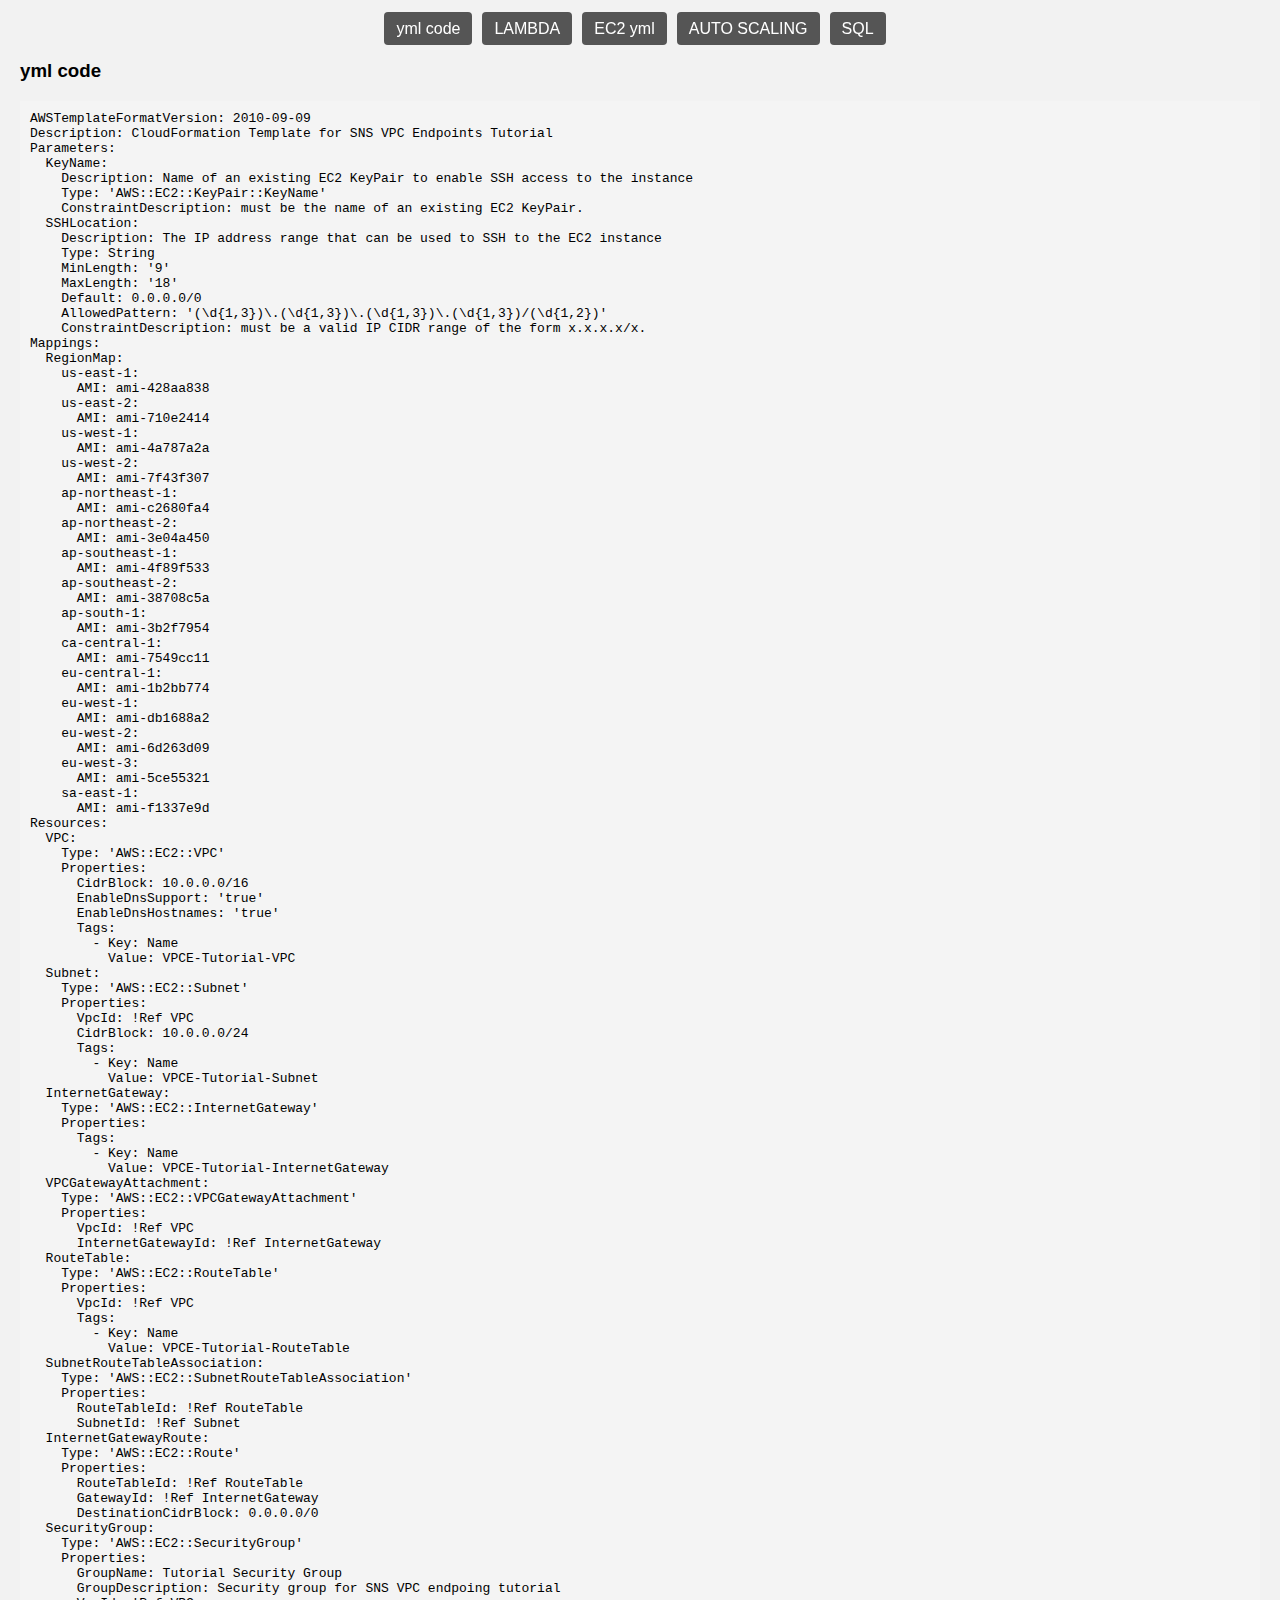
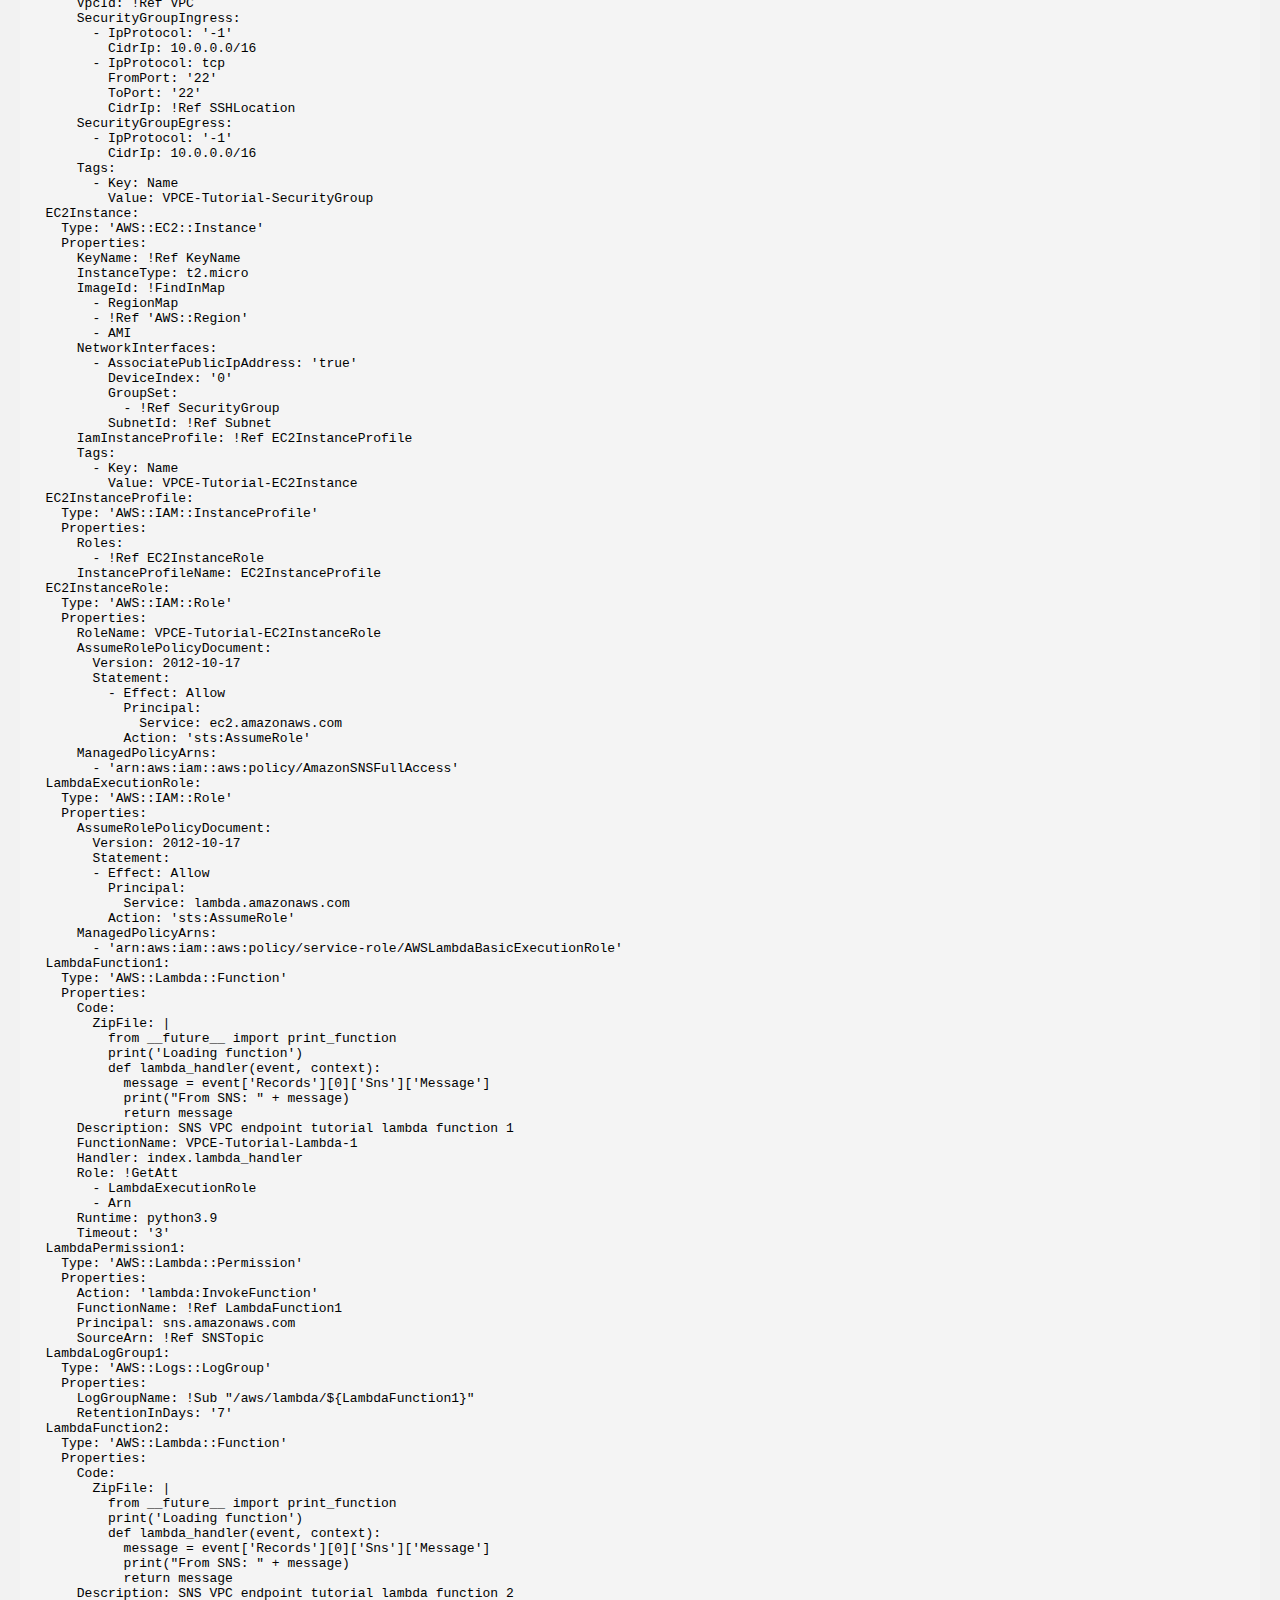
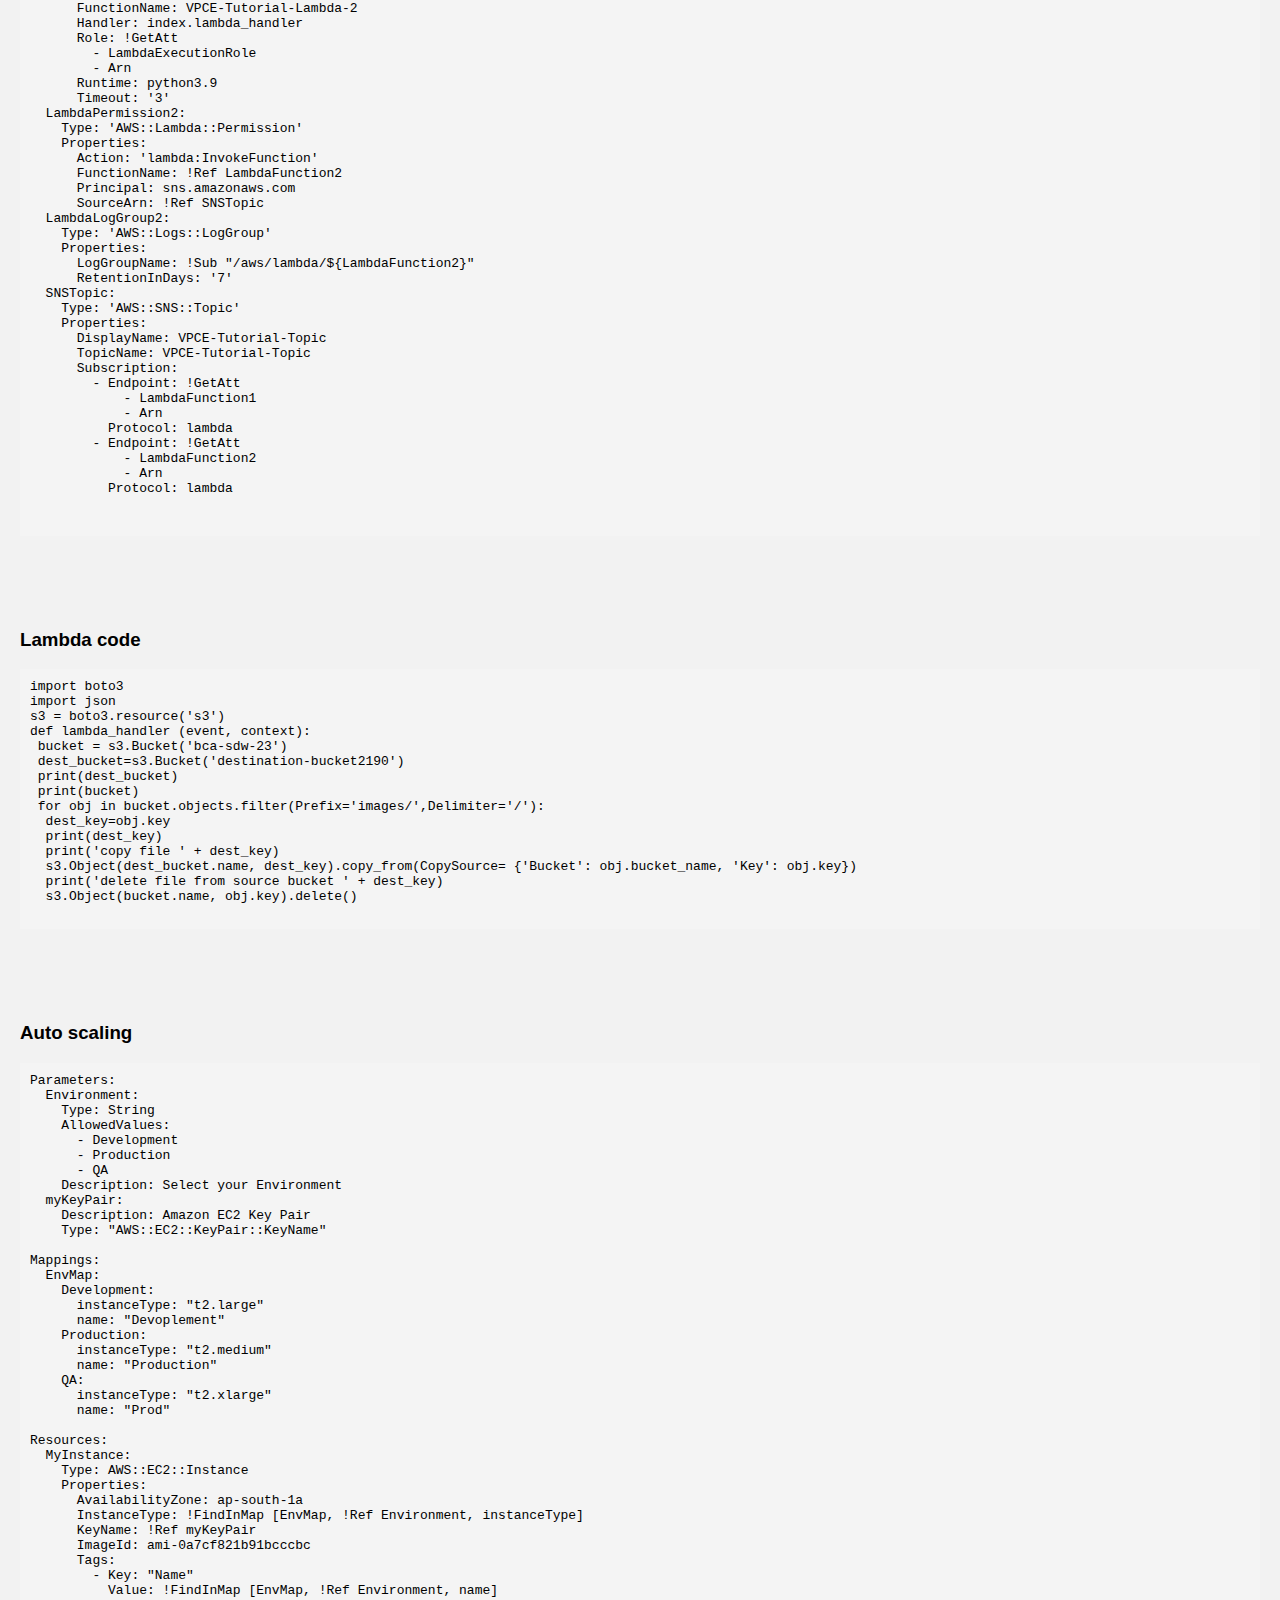
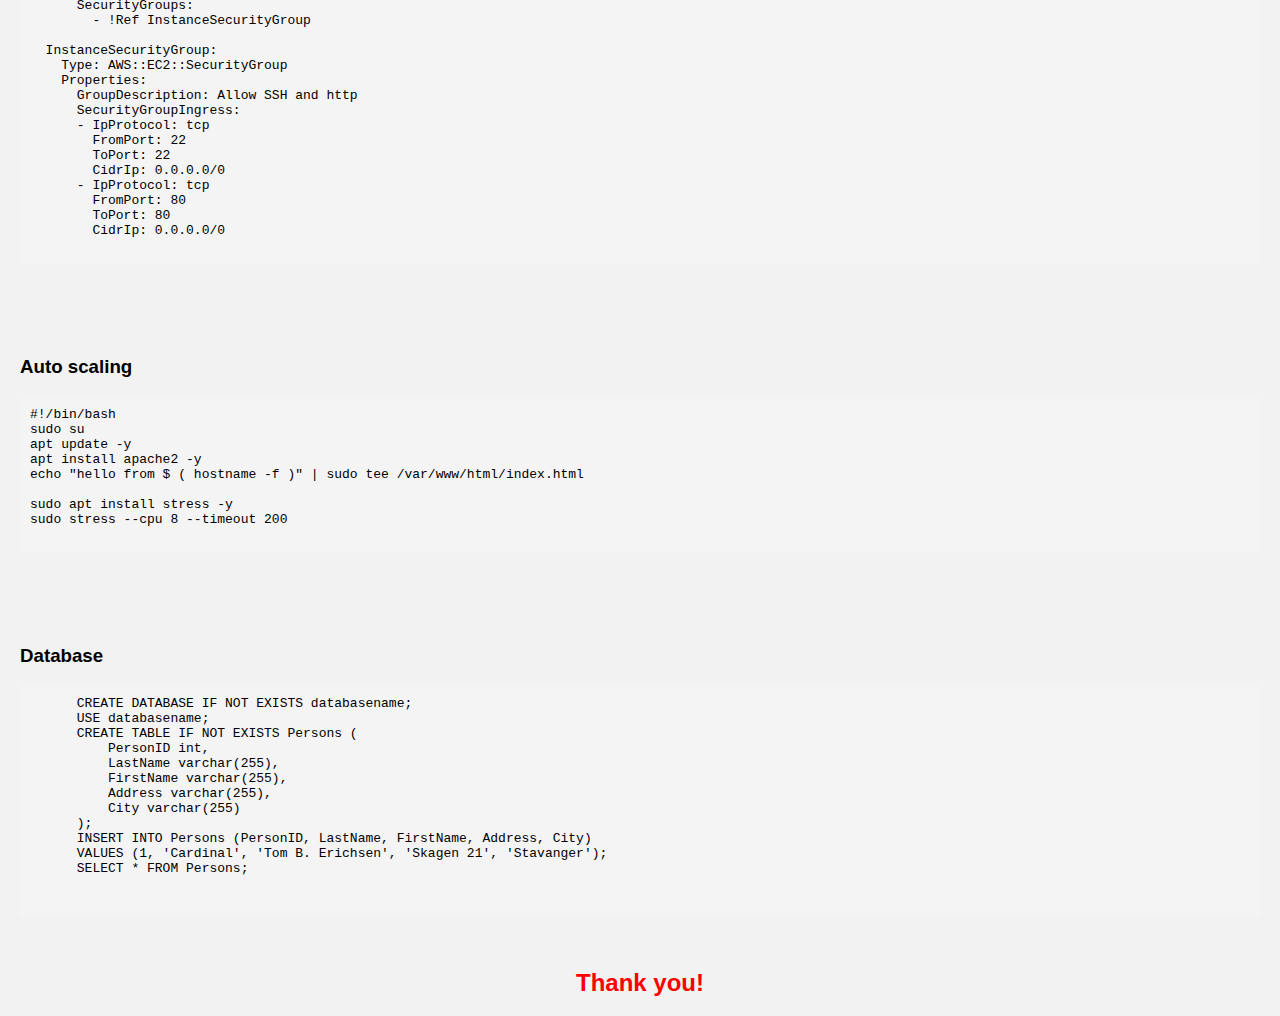
<file: acc.html>
<!DOCTYPE html>
<html>

<head>
  <style>
    body {
      background-color: #f2f2f2;
    }
  </style>
  <title>Abhishek</title>
  <style>
    body {
      font-family: Arial, sans-serif;
      margin: 0;
      padding: 0;
    }
    nav {
    position: fixed;
    margin-top: 20px;
    top: 0;
    left: 0;
    width: 100%;
    z-index: 999;
  }

    nav ul {
      display: flex;
      /* Added this line */
      justify-content: center;
      /* Added this line */
      list-style-type: none;
      margin: 0;
      padding: 0;
    }

    nav.scrolled {
      background-color: #555;
      /* Added this line for animation */
    }

    nav h1 {
      margin: 0;
      padding: 0;
    }

    nav ul {
      list-style-type: none;
      margin: 0;
      padding: 0;
    }

    nav ul li {
      display: inline;
      margin-right: 10px;
    }

    nav ul li a {
      color: #fff;
      text-decoration: none;
      padding: 8px 12px;
      border-radius: 4px;
      background-color: #555;
    }

    nav ul li a:hover {
      background-color: #777;
    }

    section {
      padding: 20px;
      margin-top: 40px;
      /* Added this line to create space below the fixed navbar */
    }

    section h3 {
      margin-top: 0;
    }

    pre {
      background-color: #f4f4f4;
      padding: 10px;
      overflow: auto;
    }
  </style>
</head>

<body>
  <nav>
    <ul>
      <li><a href="#section1">yml code</a></li>
      <li><a href="#section2">LAMBDA</a></li>
      <li><a href="#section3">EC2 yml</a></li>
      <li><a href="#section4">AUTO SCALING</a></li>
      <li><a href="#section5">SQL</a></li>
      <!-- <li><a href="#section6">F-CODE</a></li> -->
    </ul>
  </nav>

  <section id="section1">
    <h3>yml code</h3>
    <pre>
AWSTemplateFormatVersion: 2010-09-09
Description: CloudFormation Template for SNS VPC Endpoints Tutorial
Parameters:
  KeyName:
    Description: Name of an existing EC2 KeyPair to enable SSH access to the instance
    Type: 'AWS::EC2::KeyPair::KeyName'
    ConstraintDescription: must be the name of an existing EC2 KeyPair.
  SSHLocation:
    Description: The IP address range that can be used to SSH to the EC2 instance
    Type: String
    MinLength: '9'
    MaxLength: '18'
    Default: 0.0.0.0/0
    AllowedPattern: '(\d{1,3})\.(\d{1,3})\.(\d{1,3})\.(\d{1,3})/(\d{1,2})'
    ConstraintDescription: must be a valid IP CIDR range of the form x.x.x.x/x.
Mappings:
  RegionMap:
    us-east-1:
      AMI: ami-428aa838
    us-east-2:
      AMI: ami-710e2414
    us-west-1:
      AMI: ami-4a787a2a
    us-west-2:
      AMI: ami-7f43f307
    ap-northeast-1:
      AMI: ami-c2680fa4
    ap-northeast-2:
      AMI: ami-3e04a450
    ap-southeast-1:
      AMI: ami-4f89f533
    ap-southeast-2:
      AMI: ami-38708c5a
    ap-south-1:
      AMI: ami-3b2f7954
    ca-central-1:
      AMI: ami-7549cc11
    eu-central-1:
      AMI: ami-1b2bb774
    eu-west-1:
      AMI: ami-db1688a2
    eu-west-2:
      AMI: ami-6d263d09
    eu-west-3:
      AMI: ami-5ce55321
    sa-east-1:
      AMI: ami-f1337e9d
Resources:
  VPC:
    Type: 'AWS::EC2::VPC'
    Properties:
      CidrBlock: 10.0.0.0/16
      EnableDnsSupport: 'true'
      EnableDnsHostnames: 'true'
      Tags:
        - Key: Name
          Value: VPCE-Tutorial-VPC
  Subnet:
    Type: 'AWS::EC2::Subnet'
    Properties:
      VpcId: !Ref VPC
      CidrBlock: 10.0.0.0/24
      Tags:
        - Key: Name
          Value: VPCE-Tutorial-Subnet
  InternetGateway:
    Type: 'AWS::EC2::InternetGateway'
    Properties:
      Tags:
        - Key: Name
          Value: VPCE-Tutorial-InternetGateway
  VPCGatewayAttachment:
    Type: 'AWS::EC2::VPCGatewayAttachment'
    Properties:
      VpcId: !Ref VPC
      InternetGatewayId: !Ref InternetGateway
  RouteTable:
    Type: 'AWS::EC2::RouteTable'
    Properties:
      VpcId: !Ref VPC
      Tags:
        - Key: Name
          Value: VPCE-Tutorial-RouteTable
  SubnetRouteTableAssociation:
    Type: 'AWS::EC2::SubnetRouteTableAssociation'
    Properties:
      RouteTableId: !Ref RouteTable
      SubnetId: !Ref Subnet
  InternetGatewayRoute:
    Type: 'AWS::EC2::Route'
    Properties:
      RouteTableId: !Ref RouteTable
      GatewayId: !Ref InternetGateway
      DestinationCidrBlock: 0.0.0.0/0
  SecurityGroup:
    Type: 'AWS::EC2::SecurityGroup'
    Properties:
      GroupName: Tutorial Security Group
      GroupDescription: Security group for SNS VPC endpoing tutorial
      VpcId: !Ref VPC
      SecurityGroupIngress:
        - IpProtocol: '-1'
          CidrIp: 10.0.0.0/16
        - IpProtocol: tcp
          FromPort: '22'
          ToPort: '22'
          CidrIp: !Ref SSHLocation
      SecurityGroupEgress:
        - IpProtocol: '-1'
          CidrIp: 10.0.0.0/16
      Tags:
        - Key: Name
          Value: VPCE-Tutorial-SecurityGroup
  EC2Instance:
    Type: 'AWS::EC2::Instance'
    Properties:
      KeyName: !Ref KeyName
      InstanceType: t2.micro
      ImageId: !FindInMap 
        - RegionMap
        - !Ref 'AWS::Region'
        - AMI
      NetworkInterfaces:
        - AssociatePublicIpAddress: 'true'
          DeviceIndex: '0'
          GroupSet:
            - !Ref SecurityGroup
          SubnetId: !Ref Subnet
      IamInstanceProfile: !Ref EC2InstanceProfile
      Tags:
        - Key: Name
          Value: VPCE-Tutorial-EC2Instance
  EC2InstanceProfile:
    Type: 'AWS::IAM::InstanceProfile'
    Properties:
      Roles:
        - !Ref EC2InstanceRole
      InstanceProfileName: EC2InstanceProfile
  EC2InstanceRole:
    Type: 'AWS::IAM::Role'
    Properties:
      RoleName: VPCE-Tutorial-EC2InstanceRole
      AssumeRolePolicyDocument:
        Version: 2012-10-17
        Statement:
          - Effect: Allow
            Principal:
              Service: ec2.amazonaws.com
            Action: 'sts:AssumeRole'
      ManagedPolicyArns:
        - 'arn:aws:iam::aws:policy/AmazonSNSFullAccess'
  LambdaExecutionRole:
    Type: 'AWS::IAM::Role'
    Properties:
      AssumeRolePolicyDocument:
        Version: 2012-10-17
        Statement:
        - Effect: Allow
          Principal:
            Service: lambda.amazonaws.com
          Action: 'sts:AssumeRole'
      ManagedPolicyArns:
        - 'arn:aws:iam::aws:policy/service-role/AWSLambdaBasicExecutionRole'
  LambdaFunction1:
    Type: 'AWS::Lambda::Function'
    Properties:
      Code:
        ZipFile: |
          from __future__ import print_function
          print('Loading function')
          def lambda_handler(event, context):
            message = event['Records'][0]['Sns']['Message']
            print("From SNS: " + message)
            return message
      Description: SNS VPC endpoint tutorial lambda function 1
      FunctionName: VPCE-Tutorial-Lambda-1
      Handler: index.lambda_handler
      Role: !GetAtt
        - LambdaExecutionRole
        - Arn
      Runtime: python3.9
      Timeout: '3'
  LambdaPermission1:
    Type: 'AWS::Lambda::Permission'
    Properties:
      Action: 'lambda:InvokeFunction'
      FunctionName: !Ref LambdaFunction1
      Principal: sns.amazonaws.com
      SourceArn: !Ref SNSTopic
  LambdaLogGroup1:
    Type: 'AWS::Logs::LogGroup'
    Properties:
      LogGroupName: !Sub "/aws/lambda/${LambdaFunction1}"
      RetentionInDays: '7'
  LambdaFunction2:
    Type: 'AWS::Lambda::Function'
    Properties:
      Code:
        ZipFile: |
          from __future__ import print_function
          print('Loading function')
          def lambda_handler(event, context):
            message = event['Records'][0]['Sns']['Message']
            print("From SNS: " + message)
            return message
      Description: SNS VPC endpoint tutorial lambda function 2
      FunctionName: VPCE-Tutorial-Lambda-2
      Handler: index.lambda_handler
      Role: !GetAtt
        - LambdaExecutionRole
        - Arn
      Runtime: python3.9
      Timeout: '3'
  LambdaPermission2:
    Type: 'AWS::Lambda::Permission'
    Properties:
      Action: 'lambda:InvokeFunction'
      FunctionName: !Ref LambdaFunction2
      Principal: sns.amazonaws.com
      SourceArn: !Ref SNSTopic
  LambdaLogGroup2:
    Type: 'AWS::Logs::LogGroup'
    Properties:
      LogGroupName: !Sub "/aws/lambda/${LambdaFunction2}"
      RetentionInDays: '7'
  SNSTopic:
    Type: 'AWS::SNS::Topic'
    Properties:
      DisplayName: VPCE-Tutorial-Topic
      TopicName: VPCE-Tutorial-Topic
      Subscription:
        - Endpoint: !GetAtt
            - LambdaFunction1
            - Arn
          Protocol: lambda
        - Endpoint: !GetAtt
            - LambdaFunction2
            - Arn
          Protocol: lambda

    </pre>
  </section>

  <section id="section2">
    <h3>Lambda code</h3>
    <pre>
import boto3
import json
s3 = boto3.resource('s3')
def lambda_handler (event, context):
 bucket = s3.Bucket('bca-sdw-23')
 dest_bucket=s3.Bucket('destination-bucket2190')
 print(dest_bucket)
 print(bucket)
 for obj in bucket.objects.filter(Prefix='images/',Delimiter='/'):
  dest_key=obj.key
  print(dest_key)
  print('copy file ' + dest_key)
  s3.Object(dest_bucket.name, dest_key).copy_from(CopySource= {'Bucket': obj.bucket_name, 'Key': obj.key})
  print('delete file from source bucket ' + dest_key)
  s3.Object(bucket.name, obj.key).delete()
    </pre>
  </section>

  <section id="section3">
    <h3>Auto scaling</h3>
    <pre>
Parameters:
  Environment:
    Type: String
    AllowedValues:
      - Development
      - Production
      - QA
    Description: Select your Environment
  myKeyPair: 
    Description: Amazon EC2 Key Pair
    Type: "AWS::EC2::KeyPair::KeyName"

Mappings:
  EnvMap:
    Development:
      instanceType: "t2.large"
      name: "Devoplement"
    Production:
      instanceType: "t2.medium"
      name: "Production"
    QA:
      instanceType: "t2.xlarge"
      name: "Prod"

Resources:
  MyInstance:
    Type: AWS::EC2::Instance
    Properties:
      AvailabilityZone: ap-south-1a
      InstanceType: !FindInMap [EnvMap, !Ref Environment, instanceType]
      KeyName: !Ref myKeyPair
      ImageId: ami-0a7cf821b91bcccbc
      Tags:
        - Key: "Name"
          Value: !FindInMap [EnvMap, !Ref Environment, name]
      SecurityGroups:
        - !Ref InstanceSecurityGroup

  InstanceSecurityGroup:
    Type: AWS::EC2::SecurityGroup
    Properties:
      GroupDescription: Allow SSH and http  
      SecurityGroupIngress:
      - IpProtocol: tcp
        FromPort: 22
        ToPort: 22
        CidrIp: 0.0.0.0/0
      - IpProtocol: tcp
        FromPort: 80
        ToPort: 80
        CidrIp: 0.0.0.0/0
    </pre>
  </section>

  <section id="section4">
    <h3>Auto scaling</h3>
    <pre>
#!/bin/bash
sudo su
apt update -y
apt install apache2 -y
echo "hello from $ ( hostname -f )" | sudo tee /var/www/html/index.html

sudo apt install stress -y
sudo stress --cpu 8 --timeout 200 
    </pre>
  </section>

  <section id="section5">
    <h3>Database</h3>
    <pre>
      CREATE DATABASE IF NOT EXISTS databasename;
      USE databasename;
      CREATE TABLE IF NOT EXISTS Persons (
          PersonID int,
          LastName varchar(255),
          FirstName varchar(255),
          Address varchar(255),
          City varchar(255)
      );
      INSERT INTO Persons (PersonID, LastName, FirstName, Address, City)
      VALUES (1, 'Cardinal', 'Tom B. Erichsen', 'Skagen 21', 'Stavanger');
      SELECT * FROM Persons;
      
    </pre>
  </section>

  <!-- <section id="section6">
    <h2>F-CODE</h2>
    <pre>
from __future__ import print_function
import boto3
import time, urllib
import json


print ("*"*80)
print ("Initializing..")
print ("*"*80)

s3 = boto3.client('s3')

def lambda_handler(event, context):
    # TODO implement
    source_bucket = event['Records'][0]['s3']['bucket']['name']
    object_key = urllib.parse.unquote_plus(event['Records'][0]['s3']['object']['key'])
    target_bucket = 'icclabdestinationbucket'
    copy_source = {'Bucket': source_bucket, 'Key': object_key}
    print ("Source bucket : ", source_bucket)
    print ("Target bucket : ", target_bucket)
    print ("Log Stream name: ", context.log_stream_name)
    print ("Log Group name: ", context.log_group_name)
    print ("Request ID: ", context.aws_request_id)
    print ("Mem. limits(MB): ", context.memory_limit_in_mb)
    try:
        print ("Using waiter to waiting for object to persist through s3 service")
        waiter = s3.get_waiter('object_exists')
        waiter.wait(Bucket=source_bucket, Key=object_key)
        s3.copy_object(Bucket=target_bucket, Key=object_key, CopySource=copy_source)
        return response['ContentType']
    except Exception as err:
        print ("Error -"+str(err))
        return e
    </pre>
  </section> -->
<footer style="text-align: center;">
  <h2 style="color: red;"><b>Thank you!</b></h2>
</footer>
</body>

</html>
</file>
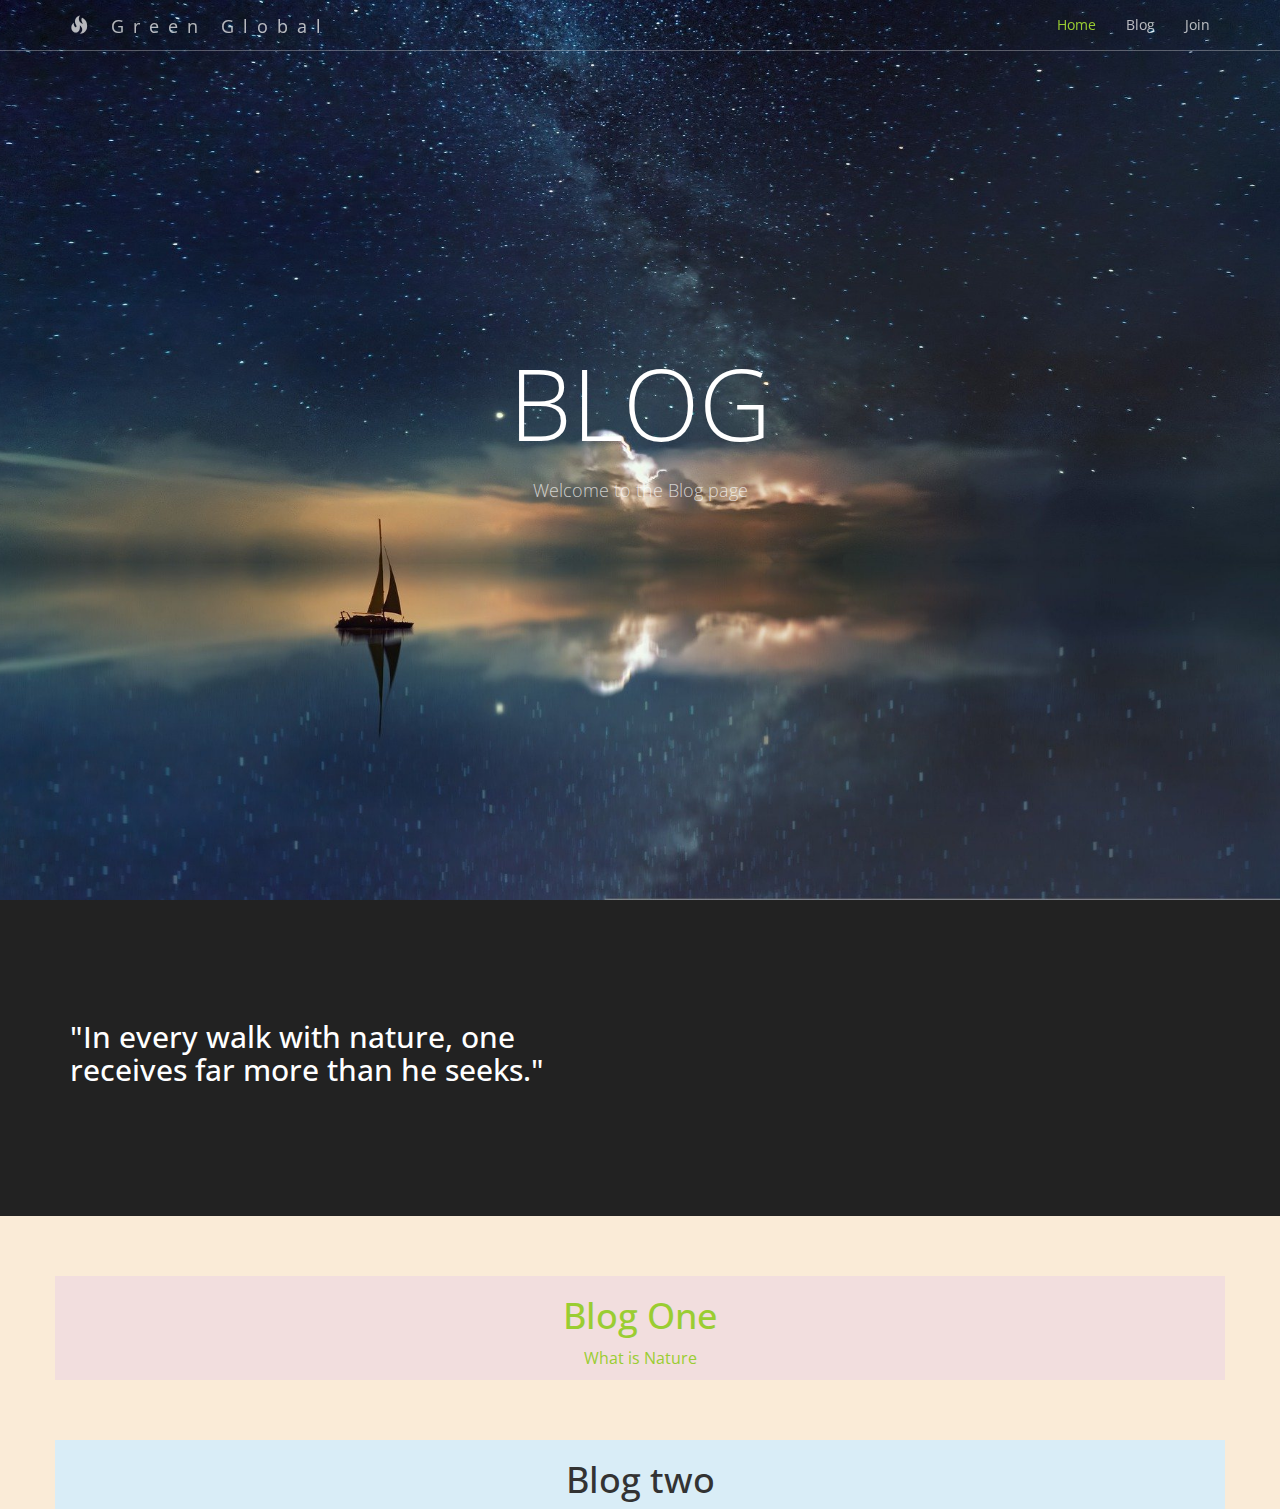
<file: Blog.html>
<!DOCTYPE html>
<html lang="en">

<head>

    <meta charset="utf-8">
    <meta http-equiv="X-UA-Compatible" content="IE=edge">
    <meta name="viewport" content="width=device-width, initial-scale=1">
    <!-- The above 3 meta tags *must* come first in the head; any other head content must come *after* these tags -->

    <title>Green Global</title>

    <!-- Bootstrap Core CSS -->
    <link href="css/bootstrap.min.css" rel="stylesheet">

    <!-- Custom CSS: You can use this stylesheet to override any Bootstrap styles and/or apply your own styles -->
    <link href="css/custom.css" rel="stylesheet">

    <link href='http://fonts.googleapis.com/css?family=Open+Sans:300italic,400italic,600italic,700italic,800italic,400,300,600,700,800' rel='stylesheet' type='text/css'>
</head>

<style>
    header{
        background-image: url('images/Blog/hd-wallpaper-g412fbe9ca_1920.jpg');
    }

    body{
        background-color: antiquewhite;
    }
</style>

<body>
    <!-- Navigation -->
    <nav id="siteNav" class="navbar navbar-default navbar-fixed-top" role="navigation">
        <div class="container">
            <!-- Logo and responsive toggle -->
            <div class="navbar-header">
                <button type="button" class="navbar-toggle" data-toggle="collapse" data-target="#navbar">
                    <span class="sr-only">Toggle navigation</span>
                    <span class="icon-bar"></span>
                    <span class="icon-bar"></span>
                    <span class="icon-bar"></span>
                </button>
                <a class="navbar-brand" href="#">
                	<span class="glyphicon glyphicon-fire"></span> 
                	Green Global
                </a>
            </div>
            <!-- Navbar links -->
            <div class="collapse navbar-collapse" id="navbar">
                <ul class="nav navbar-nav navbar-right">
                    <li class="active">
                        <a href="index.html">Home</a>
                    </li>
                    <li>
                        <a href="Blog.html">Blog</a>
                    </li>
                    <li>
                        <a href="Subscribe\code\Join.html" target="_blank">Join</a>
                    </li>
                </ul>
                
            </div><!-- /.navbar-collapse -->
        </div><!-- /.container -->
    </nav>

	<!-- Header -->
    <header>
        <div class="header-content">
            
            <div class="header-content-inner">
                <h1>BLOG</h1>
                <p>Welcome to the Blog page</p>
            </div>
        </div>
    </header>

    
	<!-- Content 2 -->
    <section class="content content-2">
        <div class="container">
            <div class="row">
                <div class="col-sm-6">
                	<h2 class="section-header">"In every walk with nature, one receives far more than he seeks."</h2>
                    <br>
                </div>               
            </div>
        </div>
    </section>    
    <br>
    <br>
    <br>

    <!-- Container Start -->
    <a href="C:/Abhishek/Flutter_project/Green-Global/Blog_Content/Blog_one/Blog_page/one.html" >
    <div class="container p-3 my-3 bg-danger text-white" id="one">
        <center><h1>Blog One</h1>
        <p>What is Nature</p></center>
      </div>
    </a>
      
      <br>
      <br>
      <br>
      
      <div class="container p-3 my-3 bg-info text-white">
        <center><h1>Blog two</h1></center>
      </div>
      <!--Container end -->

      <script src="js/jquery-1.11.3.min.js"></script>

    <!-- Bootstrap Core JavaScript -->
    <script src="js/bootstrap.min.js"></script>

    <!-- Plugin JavaScript -->
    <script src="js/jquery.easing.min.js"></script>
    
    <!-- Custom Javascript -->
    <script src="js/custom.js"></script>

</body>
</html>
</file>
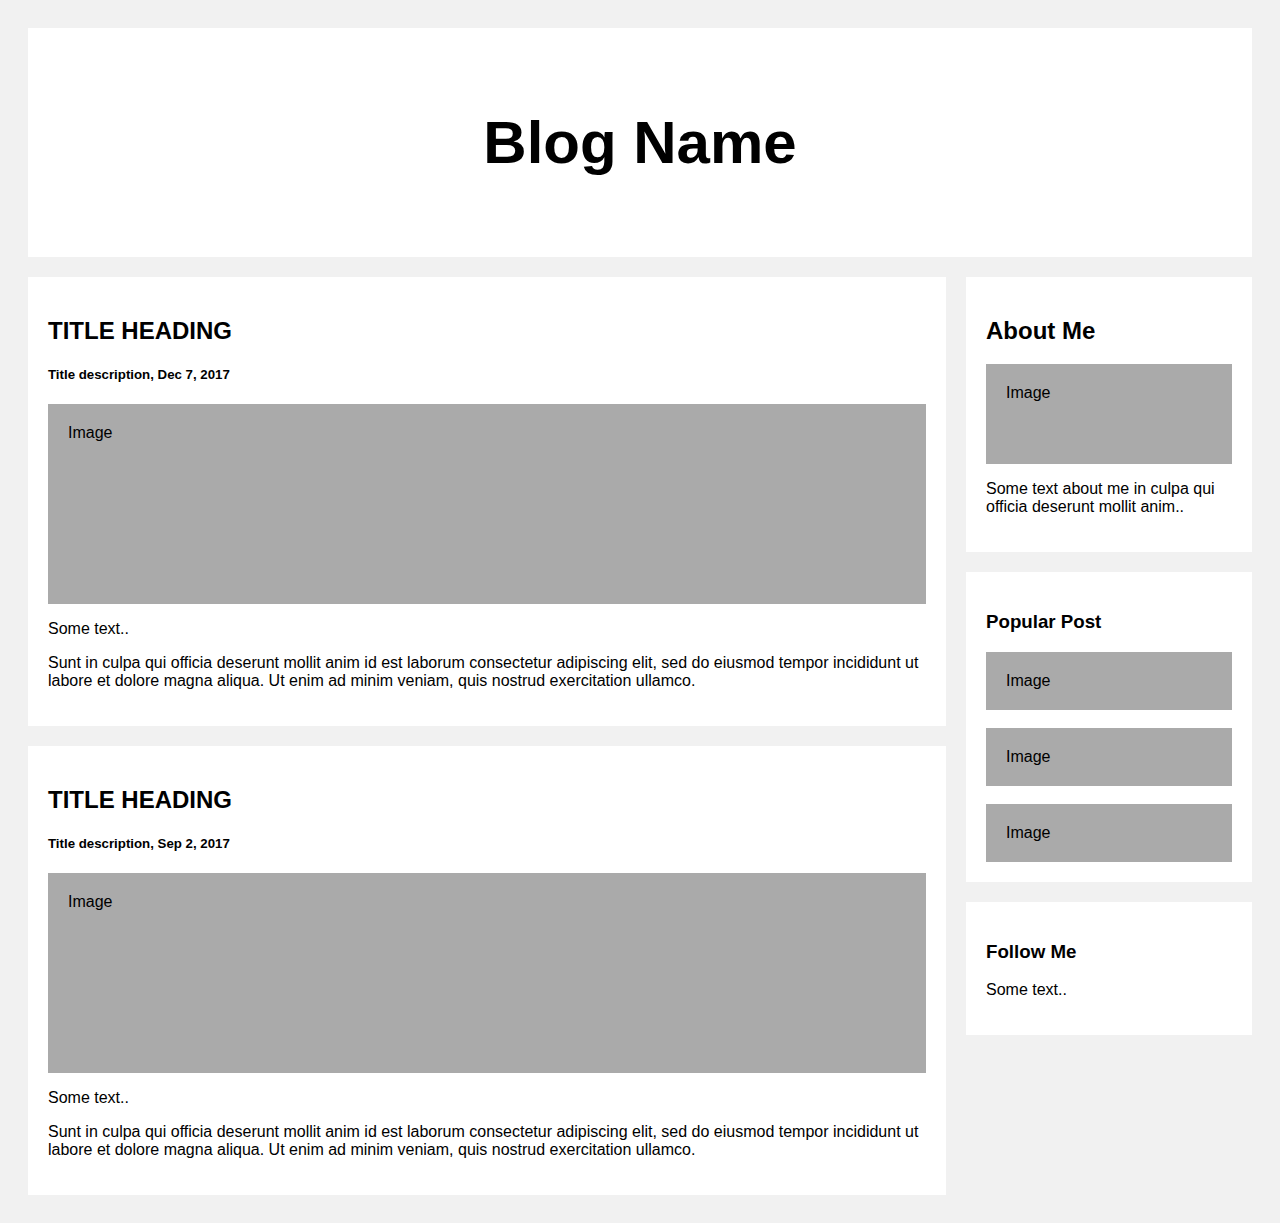
<file: Blog_Content/Blog_one/Nature.html>
<!DOCTYPE html>
<html>
<head>
<meta name="viewport" content="width=device-width, initial-scale=1">
<style>
* {
  box-sizing: border-box;
}

/* Add a gray background color with some padding */
body {
  font-family: Arial;
  padding: 20px;
  background: #f1f1f1;
}

/* Header/Blog Title */
.header {
  padding: 30px;
  font-size: 40px;
  text-align: center;
  background: white;
}

/* Create two unequal columns that floats next to each other */
/* Left column */
.leftcolumn {   
  float: left;
  width: 75%;
}

/* Right column */
.rightcolumn {
  float: left;
  width: 25%;
  padding-left: 20px;
}

/* Fake image */
.fakeimg {
  background-color: #aaa;
  width: 100%;
  padding: 20px;
}

/* Add a card effect for articles */
.card {
   background-color: white;
   padding: 20px;
   margin-top: 20px;
}

/* Clear floats after the columns */
.row:after {
  content: "";
  display: table;
  clear: both;
}

/* Footer */
.footer {
  padding: 20px;
  text-align: center;
  background: #ddd;
  margin-top: 20px;
}

/* Responsive layout - when the screen is less than 800px wide, make the two columns stack on top of each other instead of next to each other */
@media screen and (max-width: 800px) {
  .leftcolumn, .rightcolumn {   
    width: 100%;
    padding: 0;
  }
}
</style>
</head>
<body>

<div class="header">
  <h2>Blog Name</h2>
</div>

<div class="row">
  <div class="leftcolumn">
    <div class="card">
      <h2>TITLE HEADING</h2>
      <h5>Title description, Dec 7, 2017</h5>
      <div class="fakeimg" style="height:200px;">Image</div>
      <p>Some text..</p>
      <p>Sunt in culpa qui officia deserunt mollit anim id est laborum consectetur adipiscing elit, sed do eiusmod tempor incididunt ut labore et dolore magna aliqua. Ut enim ad minim veniam, quis nostrud exercitation ullamco.</p>
    </div>
    <div class="card">
      <h2>TITLE HEADING</h2>
      <h5>Title description, Sep 2, 2017</h5>
      <div class="fakeimg" style="height:200px;">Image</div>
      <p>Some text..</p>
      <p>Sunt in culpa qui officia deserunt mollit anim id est laborum consectetur adipiscing elit, sed do eiusmod tempor incididunt ut labore et dolore magna aliqua. Ut enim ad minim veniam, quis nostrud exercitation ullamco.</p>
    </div>
  </div>
  <div class="rightcolumn">
    <div class="card">
      <h2>About Me</h2>
      <div class="fakeimg" style="height:100px;">Image</div>
      <p>Some text about me in culpa qui officia deserunt mollit anim..</p>
    </div>
    <div class="card">
      <h3>Popular Post</h3>
      <div class="fakeimg">Image</div><br>
      <div class="fakeimg">Image</div><br>
      <div class="fakeimg">Image</div>
    </div>
    <div class="card">
      <h3>Follow Me</h3>
      <p>Some text..</p>
    </div>
  </div>
</div>

</body>
</html>
</file>
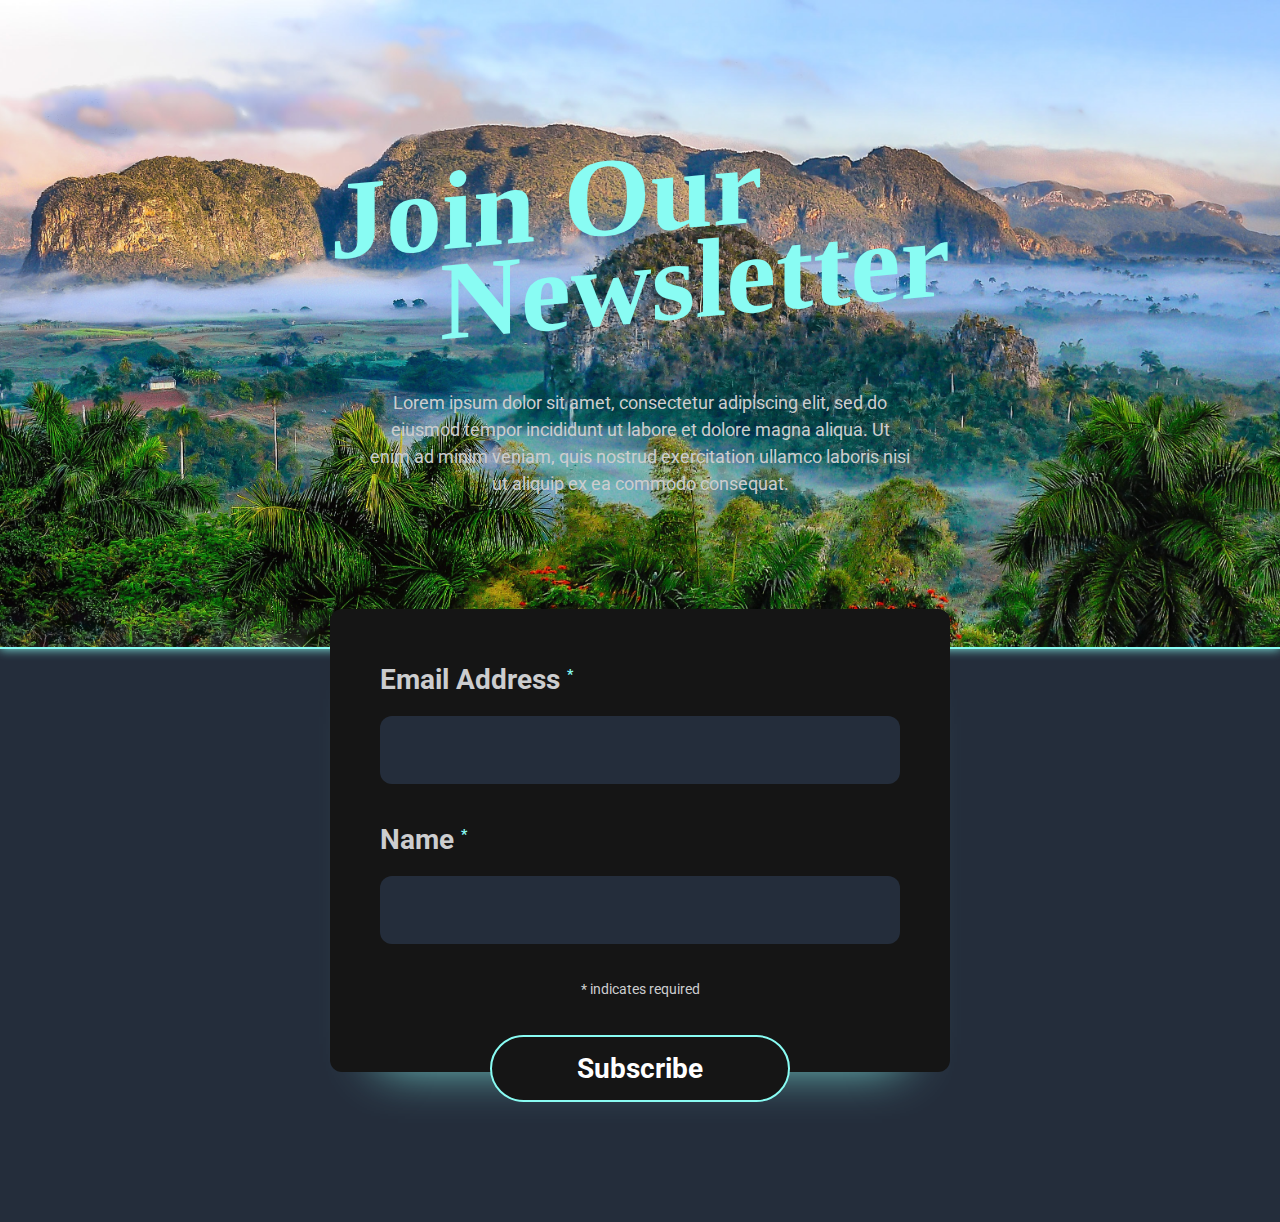
<file: Subscribe/code/Join.html>
<!DOCTYPE html>
<html lang="en">
<head>
    <meta charset="UTF-8">
    <meta name="viewport" content="width=device-width, initial-scale=1.0">
    <link rel="stylesheet" href="reset.css">
    <link rel="stylesheet" href="style.css">
    <title>Subscription</title>
</head>
<body>

    <header>
        <div class="container">
            <h1>Join Our<span>Newsletter</span></h1>
            <p>Lorem ipsum dolor sit amet, consectetur adipiscing elit, sed do eiusmod tempor incididunt ut labore et dolore magna aliqua. Ut enim ad minim veniam, quis nostrud exercitation ullamco laboris nisi ut aliquip ex ea commodo consequat.</p>
        </div>
    </header>

<div class="container">
    <!-- Begin Mailchimp Signup Form -->
<div id="mc_embed_signup">
<form action="https://dypiu.us18.list-manage.com/subscribe/post?u=a55ae58b9d23bdf1f191f86be&amp;id=3d8ef1b3e4&amp;f_id=00b62ee7f0" method="post" id="mc-embedded-subscribe-form" name="mc-embedded-subscribe-form" class="validate" target="_blank" novalidate>
    <div id="mc_embed_signup_scroll">
<div class="mc-field-group">
	<label for="mce-EMAIL">Email Address  <span class="asterisk">*</span>
</label>
	<input type="email" value="" name="EMAIL" class="required email" id="mce-EMAIL">
</div>
<div class="mc-field-group">
	<label for="mce-NAME">Name  <span class="asterisk">*</span>
</label>
	<input type="text" value="" name="NAME" class="required" id="mce-NAME">
</div>
	<div id="mce-responses" class="clear">
		<div class="response" id="mce-error-response" style="display:none"></div>
		<div class="response" id="mce-success-response" style="display:none"></div>
	</div>    <!-- real people should not fill this in and expect good things - do not remove this or risk form bot signups-->
    <div style="position: absolute; left: -5000px;" aria-hidden="true"><input type="text" name="b_ac52e8b1ce2a06907e0091d7c_63bf572981" tabindex="-1" value=""></div>
    <div class="indicates-required"><span class="asterisk">*</span> indicates required</div>
    <div class="clear"><input type="submit" value="Subscribe" name="subscribe" id="mc-embedded-subscribe" class="subscribe"></div>
    </div>
</form>
</div>
<script type='text/javascript' src='//s3.amazonaws.com/downloads.mailchimp.com/js/mc-validate.js'></script><script type='text/javascript'>(function($) {window.fnames = new Array(); window.ftypes = new Array();fnames[0]='EMAIL';ftypes[0]='email';fnames[1]='NAME';ftypes[1]='text';}(jQuery));var $mcj = jQuery.noConflict(true);</script>
<!--End mc_embed_signup-->
</div>
    
</body>
</html>
</file>
<file: css/custom.css>
html,
body {
    width: 100%;
    height: 100%;
    font-family: 'Open Sans','Helvetica Neue',Arial,sans-serif;
}

a {
    color: yellowgreen;
    -webkit-transition: all .35s;
    -moz-transition: all .35s;
    transition: all .35s;
}

a:hover,
a:focus {
    color: forestgreen;
}

p {
    font-size: 16px;
    line-height: 1.5;
}

header {
    position: relative;
    width: 100%;
    min-height: auto;
    text-align: center;
    color: #fff;
    background-image: url('../images/header.jpg');
    background-position: center;
    -webkit-background-size: cover;
    -moz-background-size: cover;
    background-size: cover;
    -o-background-size: cover;
}


header .header-content {
    position: relative;
    width: 100%;
    padding: 100px 15px 70px;
    text-align: center;
}

header .header-content .header-content-inner h1 {
    margin-top: 0;
    margin-bottom: 20px;
    font-size: 50px;
    font-weight: 300;
}

header .header-content .header-content-inner p {
    margin-bottom: 50px;
    font-size: 16px;
    font-weight: 300;
    color: rgba(255,255,255,.7);
}

@media(min-width:768px) {
    header {
        min-height: 100%;
    }

    header .header-content {
        position: absolute;
        top: 50%;
        padding: 0 50px;
        -webkit-transform: translateY(-50%);
        -ms-transform: translateY(-50%);
        transform: translateY(-50%);
    }

    header .header-content .header-content-inner {
        margin-right: auto;
        margin-left: auto;
        max-width: 1000px;
    }

	header .header-content .header-content-inner h1 {
    	font-size: 100px;
		}

    header .header-content .header-content-inner p {
        margin-right: auto;
        margin-left: auto;
        max-width: 80%;
        font-size: 18px;
    }
}

.section-heading {
    margin-top: 0;
    margin-bottom: 20px;
}

.intro {
	color: #fff;
    background-color: yellowgreen;
    padding: 70px 0;
    text-align: center;
}

.content {
    padding: 100px 0;
}

.content-2 {
	color: #fff;
    background-color: #222;
}

.content-3 {
	padding: 20px 0 40px;
	text-align: center;
}

.promo,
.promo h3,
.promo a:link,
.promo a:visited,
.promo a:hover,
.promo a:active {
    color: white;
	text-shadow: 0px 0px 40px black;
    text-decoration: none;
}

.promo-item {
    height: 200px;
    line-height: 180px;
    text-align: center;
}

.promo-item:hover {
    background-size: 110%; 
    border: 10px solid rgba(255,255,255,0.3);
    line-height: 160px;
}

.promo-item h3 {
    font-size: 40px;
    display: inline-block;
    vertical-align: middle;
}

.item-1 {
	background: url('../images/clement-fusil-Fpqx6GGXfXs-unsplash.jpg');
	}
	
.item-2 {
	background: url('../images/pexels-roberto-nickson-3554423.jpg');
	}
	
.item-3 {
	background: url('../images/pexels-gianluca-grisenti-4215113.jpg');
	}
		
.item-1,
.item-2,
.item-3 {
	background-size: cover;
	background-position: 50% 50%;
	}

.page-footer {
	text-align: center;
	}

.page-footer .contact {
	padding: 100px 0;
	background-color: yellowgreen;
	color: #fff;
	}

.page-footer .contact p {
	font-size: 22px;
	font-weight: 300;
	}
	
.content-3 .glyphicon,	
.page-footer .contact .glyphicon {
	font-size: 32px;
	font-weight: 700;
	}
		
.page-footer .small-print {
	padding: 50px 0 40px;
	font-weight: 300;
	}

.text-light {
    color: rgba(255,255,255,.7);
}

.navbar-default {
    border-color: rgba(34,34,34,.05);
    background-color: #fff;
    -webkit-transition: all .35s;
    -moz-transition: all .35s;
    transition: all .35s;
}

.navbar-default .navbar-header .navbar-brand {
    color: yellowgreen;
}

.navbar-default .navbar-header .navbar-brand:hover,
.navbar-default .navbar-header .navbar-brand:focus {
    color: #eb3812;
}

.navbar-default .nav > li>a,
.navbar-default .nav>li>a:focus {
    color: #222;
}

.navbar-default .nav > li>a:hover,
.navbar-default .nav>li>a:focus:hover {
    color: yellowgreen;
}

.navbar-default .nav > li.active>a,
.navbar-default .nav>li.active>a:focus {
    color: yellowgreen!important;
    background-color: transparent;
}

.navbar-default .nav > li.active>a:hover,
.navbar-default .nav>li.active>a:focus:hover {
    background-color: transparent;
}

@media(min-width:768px) {
    .navbar-default {
        border-color: rgba(255,255,255,.3);
        background-color: transparent;
    }

    .navbar-default .navbar-header .navbar-brand {
        color: rgba(255,255,255,.7);
        letter-spacing: 0.5em;
    }

    .navbar-default .navbar-header .navbar-brand:hover,
    .navbar-default .navbar-header .navbar-brand:focus {
        color: #fff;
    }

    .navbar-default .nav > li>a,
    .navbar-default .nav>li>a:focus {
        color: rgba(255,255,255,.7);
    }

    .navbar-default .nav > li>a:hover,
    .navbar-default .nav>li>a:focus:hover {
        color: #fff;
    }

    .navbar-default.affix {
        border-color: #fff;
        background-color: #fff;
        box-shadow: 0px 7px 20px 0px rgba(0,0,0,0.1);
    }

    .navbar-default.affix .navbar-header .navbar-brand {
        letter-spacing: 0;
        color: yellowgreen;
    }

    .navbar-default.affix .navbar-header .navbar-brand:hover,
    .navbar-default.affix .navbar-header .navbar-brand:focus {
        color: #eb3812;
    }

    .navbar-default.affix .nav > li>a,
    .navbar-default.affix .nav>li>a:focus {
        color: #222;
    }

    .navbar-default.affix .nav > li>a:hover,
    .navbar-default.affix .nav>li>a:focus:hover {
        color: yellowgreen;
    }
}

.btn-default {
    border-color: #fff;
    color: #222;
    background-color: #fff;
    -webkit-transition: all .35s;
    -moz-transition: all .35s;
    transition: all .35s;
}

.btn-default:hover,
.btn-default:focus,
.btn-default.focus,
.btn-default:active,
.btn-default.active,
.open > .dropdown-toggle.btn-default {
    border-color: #eee;
    color: #222;
    background-color: #eee;
}

.btn-default:active,
.btn-default.active,
.open > .dropdown-toggle.btn-default {
    background-image: none;
}

.btn-default.disabled,
.btn-default[disabled],
fieldset[disabled] .btn-default,
.btn-default.disabled:hover,
.btn-default[disabled]:hover,
fieldset[disabled] .btn-default:hover,
.btn-default.disabled:focus,
.btn-default[disabled]:focus,
fieldset[disabled] .btn-default:focus,
.btn-default.disabled.focus,
.btn-default[disabled].focus,
fieldset[disabled] .btn-default.focus,
.btn-default.disabled:active,
.btn-default[disabled]:active,
fieldset[disabled] .btn-default:active,
.btn-default.disabled.active,
.btn-default[disabled].active,
fieldset[disabled] .btn-default.active {
    border-color: #fff;
    background-color: #fff;
}

.btn-default .badge {
    color: #fff;
    background-color: #222;
}

.btn-primary {
    border-color: yellowgreen;
    color: #fff;
    background-color: yellowgreen;
    -webkit-transition: all .35s;
    -moz-transition: all .35s;
    transition: all .35s;
}

.btn-primary:hover,
.btn-primary:focus,
.btn-primary.focus,
.btn-primary:active,
.btn-primary.active,
.open > .dropdown-toggle.btn-primary {
    border-color: limegreen;
    color: #fff;
    background-color: limegreen;
}

.btn-primary:active,
.btn-primary.active,
.open > .dropdown-toggle.btn-primary {
    background-image: none;
}

.btn-primary.disabled,
.btn-primary[disabled],
fieldset[disabled] .btn-primary,
.btn-primary.disabled:hover,
.btn-primary[disabled]:hover,
fieldset[disabled] .btn-primary:hover,
.btn-primary.disabled:focus,
.btn-primary[disabled]:focus,
fieldset[disabled] .btn-primary:focus,
.btn-primary.disabled.focus,
.btn-primary[disabled].focus,
fieldset[disabled] .btn-primary.focus,
.btn-primary.disabled:active,
.btn-primary[disabled]:active,
fieldset[disabled] .btn-primary:active,
.btn-primary.disabled.active,
.btn-primary[disabled].active,
fieldset[disabled] .btn-primary.active {
    border-color: yellowgreen;
    background-color: yellowgreen;
}

.btn-primary .badge {
    color: yellowgreen;
    background-color: #fff;
}


.btn {
    border-radius: 300px;
    text-transform: uppercase;
}

.btn-lg {
    padding: 15px 30px;
}

::-moz-selection {
    text-shadow: none;
    color: #fff;
    background: #222;
}

::selection {
    text-shadow: none;
    color: #fff;
    background: #222;
}

img::selection {
    color: #fff;
    background: 0 0;
}

img::-moz-selection {
    color: #fff;
    background: 0 0;
}

.text-primary {
    color: yellowgreen;
}

.bg-primary {
    background-color: yellowgreen;
}
</file>
<file: Subscribe/code/style.css>
@import url('https://fonts.googleapis.com/css2?family=Permanent+Marker&family=Roboto:wght@400;700&display=swap');

body {
    background: #242D3B;
    font-family: 'Roboto', sans-serif;
}

.container {
    max-width: 660px;
    margin: 0 auto;
    padding: 0 20px;
}

header {
    background: #000 url(simon-berger-aZjw7xI3QAA-unsplash.jpg) top center / cover; 
    text-align: center;
    padding: 150px 0;
    color: #fff;
    border-bottom: 2px solid #89fcf3;
    box-shadow: 0 0 10px #89fcf3;
}

header h1 {
    color: #89fcf3;
    font-family: 'Permanent Marker', cursive;
    font-size: 7em;
    line-height: 0.8em;
    text-align: left;
    transform: skewY(-5deg);
    padding-bottom: 60px;
}

header h1 span {
    display: block;
    text-align: right;
}

header p {
    color: #CCCDCF;
    font-size: 18px;
    max-width: 540px;
    margin: 0 auto;
}

form {
    background: #151515;
    border-radius: 12px;
    padding: 50px;
    margin: -40px 0 150px;
    font-size: 28px;
    position: relative;
    box-shadow: 0 40px 50px -50px #89fcf3;
}

form input {
    display: block;
    width: 100%;
    border-radius: 12px;
    border: none;
    height: 68px;
    padding: 15px;
    background: #242D3B;
    color: #fff;
    transition: 0.5s;
}

form input:focus {
    outline: none;
    box-shadow: 0px 10px 30px -20px #89fcf3;
    filter: contrast(85%)
}

form label {
    color: #CCCDCF;
    font-weight: bold;
    display: inline-block;
    margin-bottom: 15px;
}

form .subscribe {
    max-width: 300px;
    height: auto;
    background: #151515;
    border: #89fcf3 2px solid;
    border-radius: 45px;
    font-weight: bold;
    line-height: normal;
    margin: 0 auto -80px;
}

form .subscribe:hover {
    background: #89fcf3;
    color: #151515;
    cursor: pointer;

}

/* Mailchimp CSS */

form .mc-field-group {
    margin-bottom: 35px;
}

form .indicates-required {
    color: #CCCDCF;
    font-size: 0.5em;
    margin: 35px 0;
    text-align: center;
}

form input + .mce_inline_error {
    display: inline-block;
    font-size: 0.5em;
    position: relative;
}

form input + .mce_inline_error:before {
    content: '';
    width: 0;
    height: 0;
    border-left: 10px solid transparent;
    border-right: 10px solid transparent;
    border-bottom: 10px solid #6B0505;
    position: absolute;
    top: -10px;
}

form #mce-success-response {
    background: green;
    padding: 25px;
    text-align: center;
    color: #fff;
    border-radius: 12px;
    transition: 1s;
    animation: response 1s forwards;
}

form #mce-error-response {
    background: #6B0505;
    padding: 25px;
    text-align: center;
    color: #fff;
    border-radius: 12px;
    transition: 1s;
    animation: response 1s forwards;
}
form #mce-error-response a {
    color: #fff;
}

form label .asterisk {
    color: #89fcf3;
    font-size: 0.5em;
    vertical-align: super;
}

@keyframes response {
    0% {
        opacity: 0;
        transform: translateY(20px);
    }
    100% {
        opacity: 1;
        transform: translateY(0);
    }
}

@media (max-width: 768px) {
    header {
        padding: 80px 0;
    }
    header h1 {
        font-size: 4em;
    }
}
</file>
